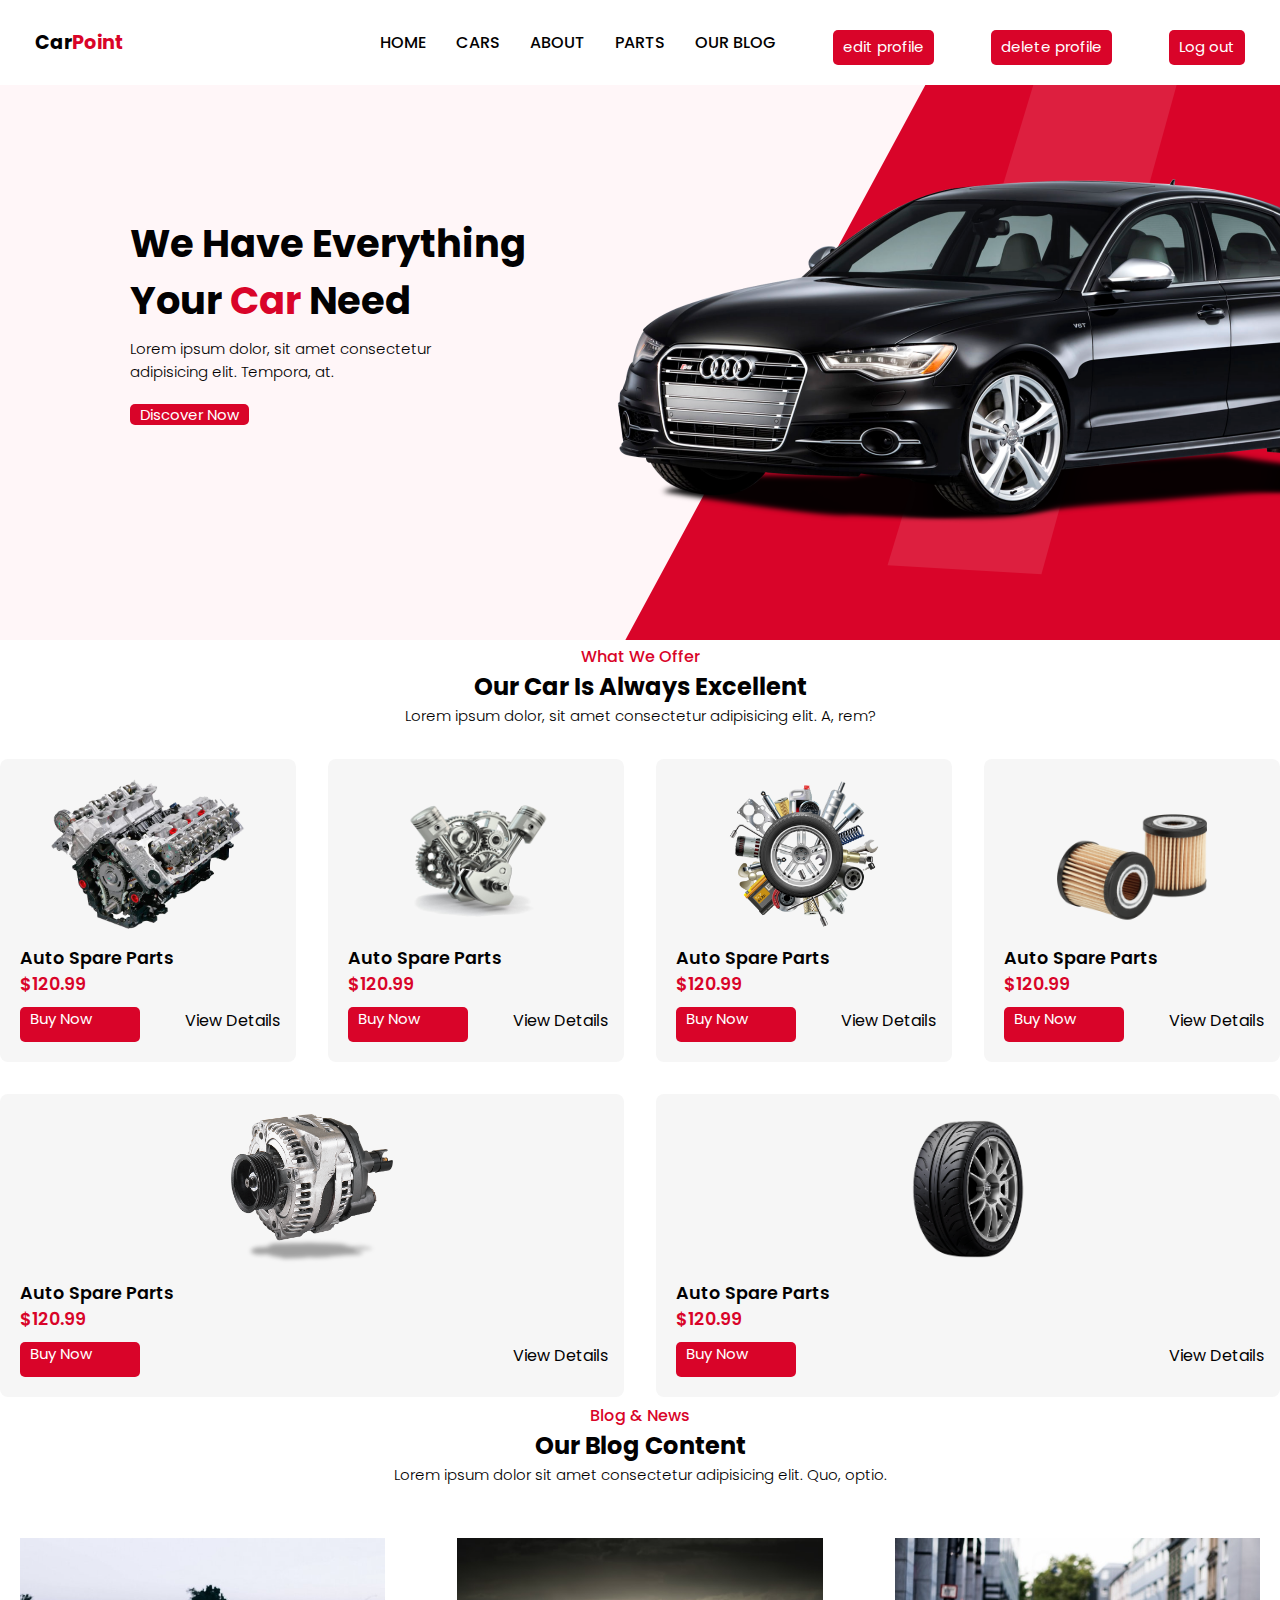
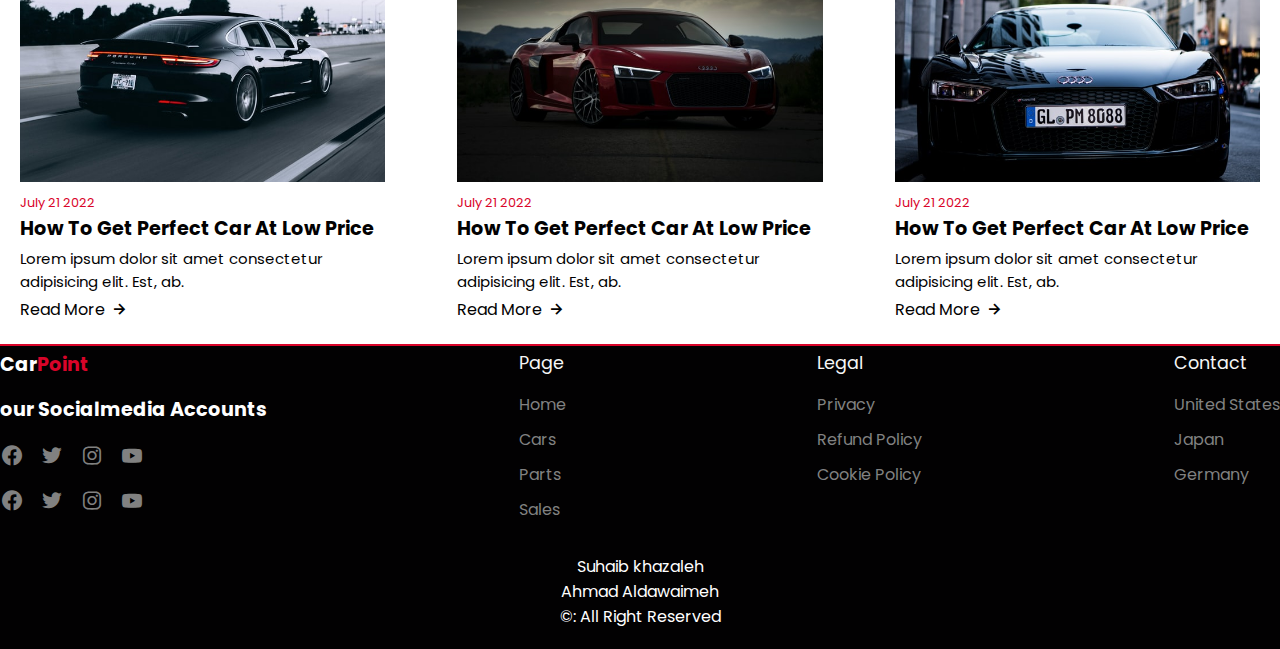
<file: index.html>
<!DOCTYPE html>
<html lang="en">

<head>
  <meta charset="UTF-8" />
  <meta http-equiv="X-UA-Compatible" content="IE=edge" />
  <meta name="viewport" content="width=device-width, initial-scale=1.0" />
  <title>Car Sale</title>
  <link rel="stylesheet" href="style.css" />
  <link href="https://unpkg.com/boxicons@2.1.2/css/boxicons.min.css" rel="stylesheet" />
</head>

<body>
  <!--Navbar-->
  <header>
    <!--Nav Container-->
    <div class="nav container">
      <!--Menu Icon-->
      <i class="bx bx-menu" id="menu-icon"></i>
      <!--Logo-->
      <a href="#" class="logo">Car<span>Point</span></a>
      <!--Nav List-->
      <ul class="navbar" style="margin-left: 200px;">
        <li><a href="#home">Home</a></li>
        <li><a href="#cars">Cars</a></li>
        <li><a href="#about">About</a></li>
        <li><a href="#parts">Parts</a></li>
        <li><a href="#blog">Our Blog</a></li>
      </ul>
      <a href="edit.html" class="btn" style="height: 35px;
      background: #d90429;
      border-radius: 5px;
  margin-left: 1px;

      color: #fff;
      font-size: 15px;
      cursor: pointer;
      transition: all .3s;
      padding: 5px 10px;
      ">edit profile</a>

      <a href="delete.html" class="btn" style="height: 35px;
      background: #d90429;
  margin-left: 1px;

      border-radius: 5px;
      color: #fff;
      font-size: 15px;
      cursor: pointer;
      transition: all .3s;
      padding: 5px 10px;
      ">delete profile</a>

      <a href="login.html" class="btn" style="height: 35px;
      background: #d90429;
  margin-left: 1px;

      border-radius: 5px;
      color: #fff;
      font-size: 15px;
      cursor: pointer;
      transition: all .3s;
      padding: 5px 10px;
      ">Log out</a>
    </div>
  </header>

  <section class="home" id="home">
    <div class="home-text">
      <h1>We Have Everything <br />Your <span>Car</span> Need</h1>
      <p>
        Lorem ipsum dolor, sit amet consectetur <br />adipisicing elit.
        Tempora, at.
      </p>
      <!--Home Button-->
      <a href="#cars" class="btn">Discover Now</a>
    </div>
  </section>

  <!--Parts Section-->
  <section class="parts" id="parts">
    <div class="heading">
      <span>What We Offer</span>
      <h2>Our Car Is Always Excellent</h2>
      <p>Lorem ipsum dolor, sit amet consectetur adipisicing elit. A, rem?</p>
    </div>
    <!--Parts Container-->
    <div class="parts-container container">
      <!-- Box 1 -->
      <div class="box">
        <img src="img/part1.png" alt="" />
        <h3>Auto Spare Parts</h3>
        <span>$120.99</span>
        <a href="#" class="btn">Buy Now</a>
        <a href="#" class="details">View Details</a>
      </div>
      <!-- Box 2 -->
      <div class="box">
        <img src="img/part2.png" alt="" />
        <h3>Auto Spare Parts</h3>
        <span>$120.99</span>
        <a href="#" class="btn">Buy Now</a>
        <a href="#" class="details">View Details</a>
      </div>
      <!-- Box 3 -->
      <div class="box">
        <img src="img/part3.png" alt="" />
        <h3>Auto Spare Parts</h3>
        <span>$120.99</span>
        <a href="#" class="btn">Buy Now</a>
        <a href="#" class="details">View Details</a>
      </div>
      <!-- Box 4 -->
      <div class="box">
        <img src="img/part4.png" alt="" />
        <h3>Auto Spare Parts</h3>
        <span>$120.99</span>
        <a href="#" class="btn">Buy Now</a>
        <a href="#" class="details">View Details</a>
      </div>
      <!-- Box 5 -->
      <div class="box">
        <img src="img/part5.png" alt="" />
        <h3>Auto Spare Parts</h3>
        <span>$120.99</span>
        <a href="#" class="btn">Buy Now</a>
        <a href="#" class="details">View Details</a>
      </div>
      <!-- Box 6 -->
      <div class="box">
        <img src="img/part6.png" alt="" />
        <h3>Auto Spare Parts</h3>
        <span>$120.99</span>

        <a href="#" class="btn">Buy Now</a>
        <a href="#" class="details">View Details</a>
      </div>
    </div>
  </section>

  <section class="blog" id="blog">
    <div class="heading">
      <span>Blog & News</span>
      <h2>Our Blog Content</h2>
      <p>
        Lorem ipsum dolor sit amet consectetur adipisicing elit. Quo, optio.
      </p>
    </div>
    <!--Blog Container-->
    <div class="blog-container container">
      <!--Box 1-->
      <div class="box">
        <img src="img/car1.jpg" alt="" />
        <span>July 21 2022</span>
        <h3>How To Get Perfect Car At Low Price</h3>
        <p>
          Lorem ipsum dolor sit amet consectetur adipisicing elit. Est, ab.
        </p>
        <a href="#" class="blog-btn">Read More<i class="bx bx-right-arrow-alt"></i></a>
      </div>
      <!--Box 2-->
      <div class="box">
        <img src="img/car2.jpg" alt="" />
        <span>July 21 2022</span>
        <h3>How To Get Perfect Car At Low Price</h3>
        <p>
          Lorem ipsum dolor sit amet consectetur adipisicing elit. Est, ab.
        </p>
        <a href="#" class="blog-btn">Read More<i class="bx bx-right-arrow-alt"></i></a>
      </div>
      <!--Box 3-->
      <div class="box">
        <img src="img/car3.jpg" alt="" />
        <span>July 21 2022</span>
        <h3>How To Get Perfect Car At Low Price</h3>
        <p>
          Lorem ipsum dolor sit amet consectetur adipisicing elit. Est, ab.
        </p>
        <a href="#" class="blog-btn">Read More<i class="bx bx-right-arrow-alt"></i></a>
      </div>
    </div>
  </section>
  <!-- Footer -->
  <section class="footer">
    <div class="footer-container container">
      <div class="footer-box">
        <a href="#" class="logo">Car<span>Point</span></a>
        <a href="#" class="logo">our Socialmedia Accounts</span></a>
        <div class="social">
          <a href="#"><i class="bx bxl-facebook-circle"></i></a>
          <a href="#"><i class="bx bxl-twitter"></i></a>
          <a href="#"><i class="bx bxl-instagram"></i></a>
          <a href="#"><i class="bx bxl-youtube"></i></a>
        </div>
        <div class="social">
          <a href="#"><i class="bx bxl-facebook-circle"></i></a>
          <a href="#"><i class="bx bxl-twitter"></i></a>
          <a href="#"><i class="bx bxl-instagram"></i></a>
          <a href="#"><i class="bx bxl-youtube"></i></a>
        </div>
      </div>
      <div class="footer-box">
        <h3>Page</h3>
        <a href="#home">Home</a>
        <a href="#cars">Cars</a>
        <a href="#parts">Parts</a>
        <a href="#">Sales</a>
      </div>
      <div class="footer-box">
        <h3>Legal</h3>
        <a href="#">Privacy</a>
        <a href="#">Refund Policy</a>
        <a href="#">Cookie Policy</a>
      </div>
      <div class="footer-box">
        <h3>Contact</h3>
        <p>United States</p>
        <p>Japan</p>
        <p>Germany</p>
      </div>
    </div>
  </section>
  <!--Copyright-->
  <div class="copyright">
    <p>Suhaib khazaleh</p>
    <p>Ahmad Aldawaimeh</p>
    <p>&#169: All Right Reserved</p>
  </div>

</body>

</html>
</file>
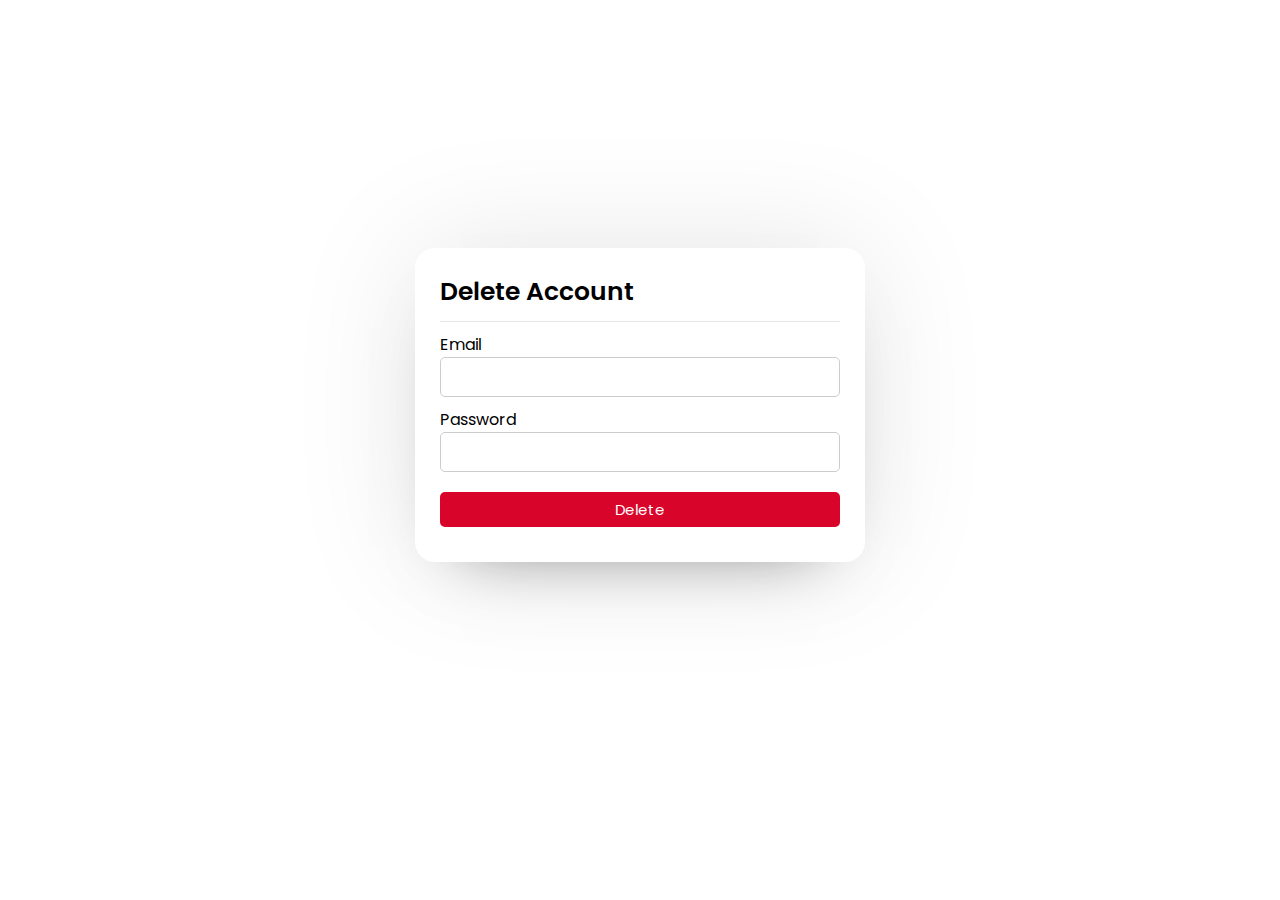
<file: delete.html>
<!DOCTYPE html>
<html lang="en">

<head>
    <meta charset="UTF-8">
    <meta http-equiv="X-UA-Compatible" content="IE=edge">
    <meta name="viewport" content="width=device-width, initial-scale=1.0">
    <link rel="stylesheet" href="style/style.css">
    <title>Home</title>
</head>

<body>
    <div class="container">
        <div class="box form-box">
            <header>Delete Account</header>
            <form action="delete.php" method="post">
                <div class="field input">
                    <label for="email">Email</label>
                    <input type="email" name="email" id="email" autocomplete="off" required>
                </div>

                <div class="field input">
                    <label for="password">Password</label>
                    <input type="password" name="password" id="password" autocomplete="off" required>
                </div>

                <div class="field">

                    <input type="submit" class="btn" name="submit" value="Delete" required>
                </div>
            </form>
        </div>
</body>

</html>
</file>
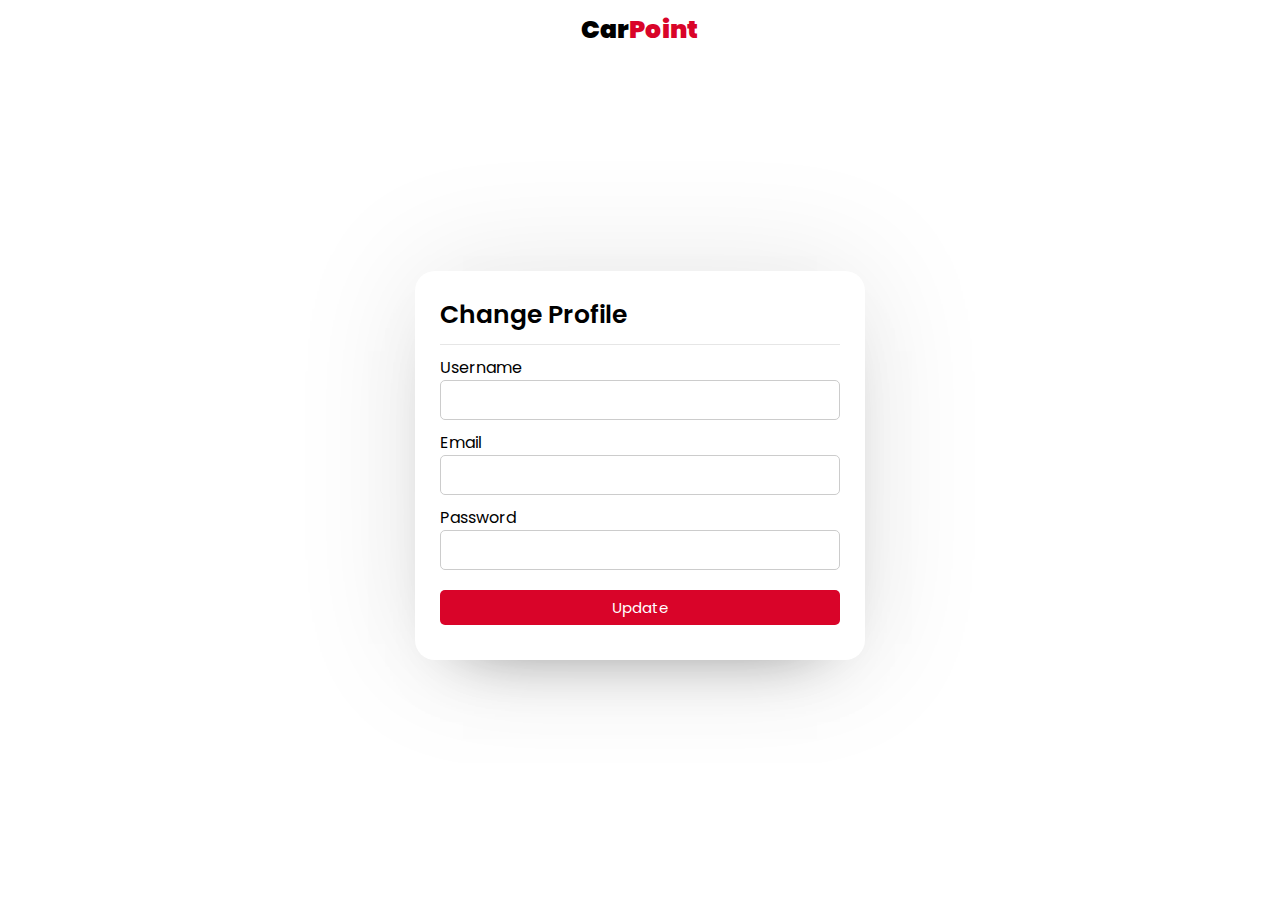
<file: edit.html>
<!DOCTYPE html>
<html lang="en">

<head>
    <meta charset="UTF-8">
    <meta http-equiv="X-UA-Compatible" content="IE=edge">
    <meta name="viewport" content="width=device-width, initial-scale=1.0">
    <link rel="stylesheet" href="style/style.css">
    <title>Change Profile</title>
</head>

<body>
    <div class="nav">
        <div class="logo">
            <p><a href="index.html" class="logo">Car<span>Point</span></a></p>
        </div>
    </div>
    <div class="container">
        <div class="box form-box">
            <header>Change Profile</header>
            <form action="edit.php" method="post">
                <div class="field input">
                    <label for="username">Username</label>
                    <input type="text" name="username" id="username" value="" autocomplete="off" required>
                </div>

                <div class="field input">
                    <label for="email">Email</label>
                    <input type="email" name="email" id="email" value="" autocomplete="off" required>
                </div>

                <div class="field input">
                    <label for="pass">Password</label>
                    <input type="password" name="pass" id="pass" value="" autocomplete="off" required>
                </div>

                <div class="field">

                    <input type="submit" class="btn" name="edit" value="Update" required>
                </div>


            </form>
        </div>
    </div>
</body>

</html>
</file>
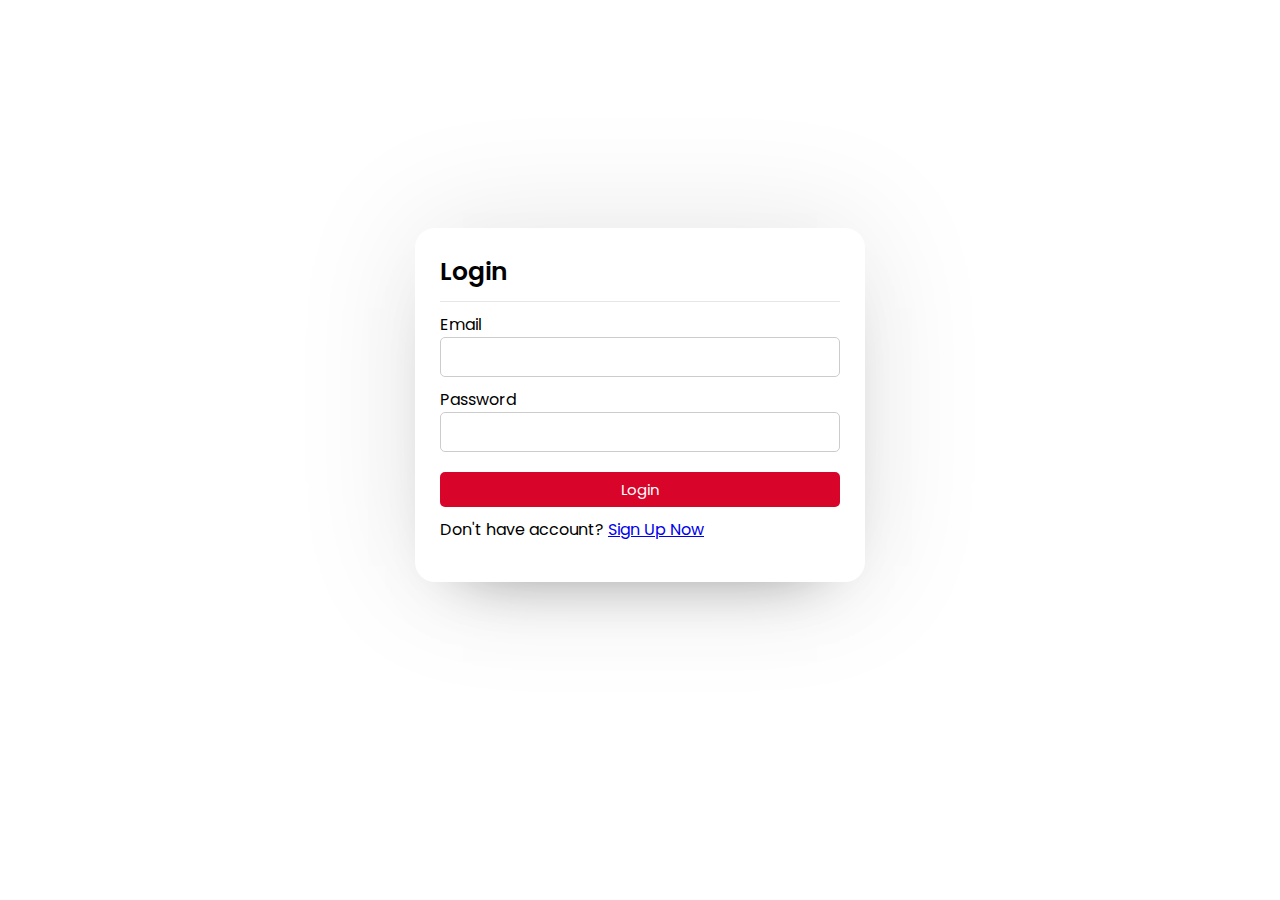
<file: login.html>
<!DOCTYPE html>
<html lang="en">

<head>
    <meta charset="UTF-8">
    <meta http-equiv="X-UA-Compatible" content="IE=edge">
    <meta name="viewport" content="width=device-width, initial-scale=1.0">
    <link rel="stylesheet" href="style/style.css">
    <title>Login</title>
</head>

<body>
    <div class="container">
        <div class="box form-box">

            <header>Login</header>
            <form action="login.php" method="post">
                <div class="field input">
                    <label for="email">Email</label>
                    <input type="email" name="email" id="email" autocomplete="off" required>
                </div>

                <div class="field input">
                    <label for="password">Password</label>
                    <input type="password" name="password" id="password" autocomplete="off" required>
                </div>

                <div class="field">

                    <input type="submit" class="btn" name="submit" value="Login" required>
                </div>
                <div class="links">
                    Don't have account? <a href="register.html">Sign Up Now</a>
                </div>
            </form>
        </div>
    </div>
</body>

</html>
</file>
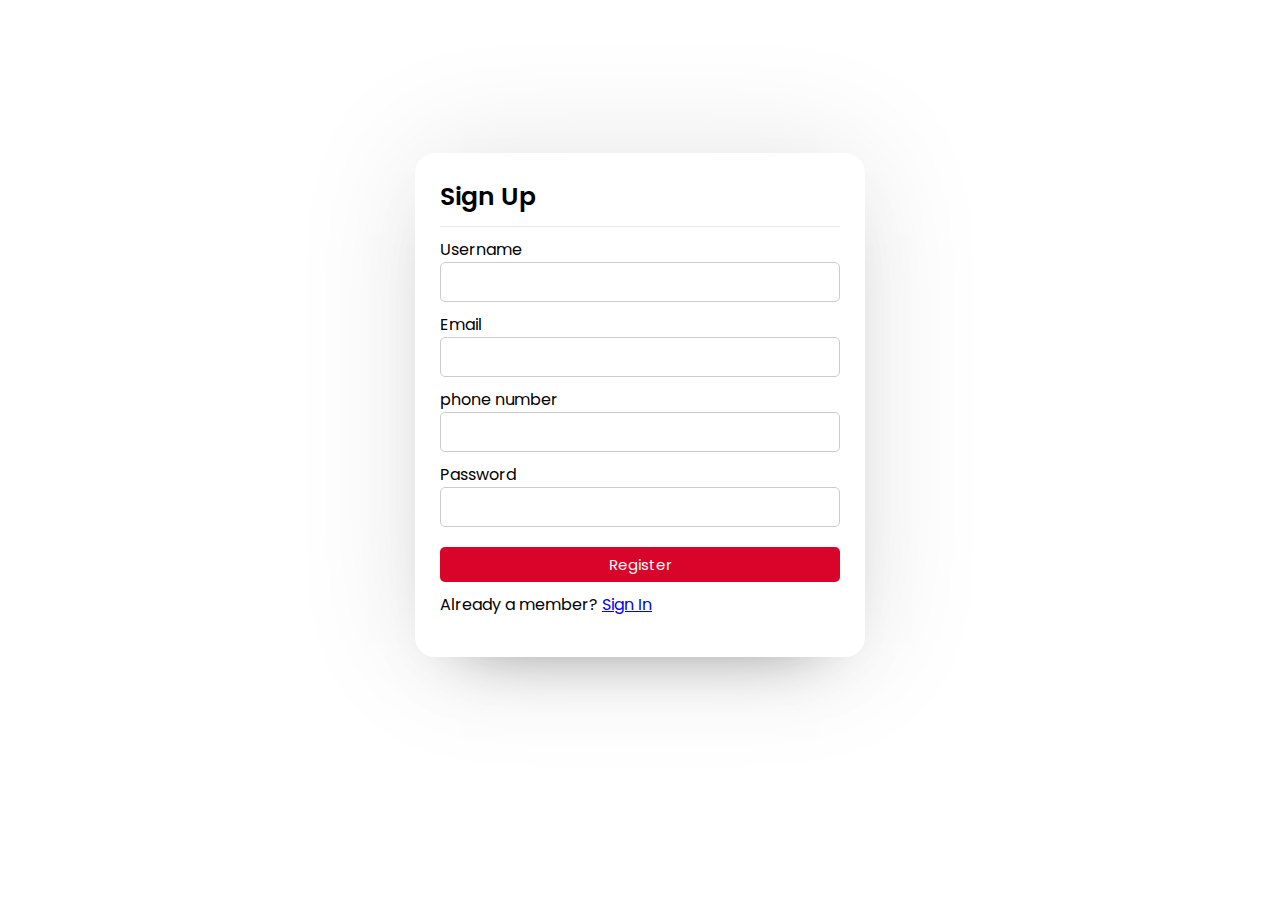
<file: register.html>
<!DOCTYPE html>
<html lang="en">

<head>
    <meta charset="UTF-8">
    <link rel="stylesheet" href="style/style.css">
    <title>Register</title>
</head>

<body>
    <div class="container">
        <div class="box form-box">
            <header>Sign Up</header>
            <form action="register.php" method="post">
                <div class="field input">
                    <label for="username">Username</label>
                    <input type="text" name="username" id="username" autocomplete="off" required>
                </div>

                <div class="field input">
                    <label for="email">Email</label>
                    <input type="email" name="email" id="email" autocomplete="off" required>
                </div>

                <div class="field input">
                    <label for="phone_num">phone number</label>
                    <input type="text" name="phone_num" id="phone_num" autocomplete="off" required>
                </div>
                <div class="field input">
                    <label for="password">Password</label>
                    <input type="password" name="password" id="password" autocomplete="off" required>
                </div>


                <div class="field">

                    <input type="submit" class="btn" name="submit" value="Register" required>
                </div>
                <div class="links">
                    Already a member? <a href="login.html">Sign In</a>
                </div>
            </form>
        </div>
    </div>
</body>

</html>
</file>
<file: style.css>
@import url("https://fonts.googleapis.com/css2?family=Poppins:ital,wght@0,300;1,400;1,600;1,700;1,900&family=Roboto:ital,wght@1,700&family=Yusei+Magic&display=swap");

* {
  font-family: "Poppins", sans-serif;
  margin: 0;
  padding: 0;
  scroll-padding-top: 1rem;
  scroll-behavior: smooth;
  list-style: none;
  text-decoration: none;
  box-sizing: border-box;
}

:root {
  --main-color: #d90429;
  --text-color: #020102;
  --bg-color: #fff;
}

/*Custom Scroll Bar */
html::-webkit-scrollbar {
  width: 0.5rem;
  background: transparent;
}

html::-webkit-scrollbar-thumb {
  border-radius: 5px;
  background: var(--text-color);
}

section {
  padding: 4px 0 2px;
}

img {
  width: 100%;
}

body {
  color: var(--text-color);
}

.container {
  max-width: 100%px;
  margin-left: auto;
  margin-right: auto;
}

a {
  color: #d90429;
  text-decoration: none;
}


header {
  display: block;
  width: 100%;
  position: fixed;
  top: 0;
  left: 0;
  z-index: 100;
}

header.shadow {
  background: var(--bg-color);
  box-shadow: 2px 4px 4px rgb(15, 54, 55 / 10%);
  transition: 0.5s ease;
}


.nav {
  background-color: #fff;
  display: flex;
  align-items: center;
  justify-content: space-between;
  padding: 20px 35px;
  width: 100%;

}

#menu-icon {
  font-size: 24px;
  cursor: pointer;
  color: var(--text-color);
  display: none;
}

.logo {
  font-size: 1.2rem;
  font-weight: 700;
  color: var(--text-color);
}

.logo span {
  color: var(--main-color);
}

.navbar {
  display: flex;
  column-gap: 30px;
}

.navbar a {
  color: var(--text-color);
  font-size: 1rem;
  text-transform: uppercase;
  font-weight: 500;
}

.navbar a:hover,
.navbar .active {
  color: var(--main-color);
  border-bottom: 3px solid var(--main-color);
}


.home {
  max-width: 1300px;
  margin: auto;
  width: 100%;
  min-height: 640px;
  display: flex;
  align-items: center;
  background: url(img/Background-home.png);
  background-repeat: no-repeat;
  background-size: cover;
  background-position: center left;
}

.home-text {
  padding-left: 130px;
}

.home-text h1 {
  font-size: 2.4rem;
}

.home-text span {
  color: var(--main-color);
}

.home-text p {
  font-size: 0.938rem;
  font-weight: 300;
  margin: 0.5rem 0 1.2rem;
}

.btn {
  height: 35px;
  background: #d90429;
  border: 0;
  border-radius: 5px;
  color: #fff;
  font-size: 15px;
  cursor: pointer;
  transition: all .3s;
  margin-top: 10px;
  padding: 0px 10px;
}

.btn:hover {
  opacity: 0.82;
  color: #d90429;
  background-color: #fff;
}

.heading {
  text-align: center;
}

.heading span {
  font-weight: 500;
  color: var(--main-color);
}

.heading p {
  font-size: 0.938rem;
  font-weight: 300;
}


.parts-container {
  display: flex;
  flex-wrap: wrap;
  gap: 2rem;
  margin-top: 2rem;
}

.parts-container .box {
  flex: 1 1 17rem;
  position: relative;
  padding: 20px;
  display: flex;
  flex-direction: column;
  background: #f6f6f6;
  border-radius: 0.5rem;
}

.parts-container .box img {
  width: 100%;
  height: 150px;
  object-fit: contain;
  object-position: center;
  margin-bottom: 1rem;
}

.parts-container .box h3 {
  font-size: 1.1rem;
  font-weight: 600;
}

.parts-container .box span {
  font-size: 1.1rem;
  font-weight: 600;
  color: var(--main-color);
}

.parts-container .box .bx {
  color: var(--main-color);
  margin: 0.8rem 0;
}

.parts-container .box .btn {
  max-width: 120px;
}

.parts-container .box .details {
  display: flex;
  align-items: center;
  position: absolute;
  bottom: 1.8rem;
  right: 1rem;
  font-size: 1rem;
  color: var(--text-color);
}

.parts-container .box .details:hover {
  color: var(--main-color);
  text-decoration: underline;
}

.blog-container {
  display: flex;
  flex-wrap: wrap;
  gap: 2rem;
  margin-top: 2rem;
}

.blog-container .box {
  flex: 1 1 13rem;
  padding: 20px;
}

.blog-container .box:hover {
  background: #f6f6f6;
}

.blog-container .box span {
  font-size: 0.8rem;
  color: var(--main-color);
}

.blog-container h3 {
  font-size: 1.2rem;
}

.blog-container .box p {
  font-size: 0.938rem;
  margin: 4px 0;
}

.blog-container .box .blog-btn {
  display: flex;
  align-items: center;
  column-gap: 4px;
  color: var(--text-color);
}

.blog-container .box .blog-btn .bx {
  font-size: 20px;
}

.blog-container .box .blog-btn:hover {
  color: var(--main-color);
  column-gap: 0.7rem;
  transition: 0.4s;
}

.footer {
  background: var(--text-color);
  color: #f6f6f6;
  border-top: 2px solid var(--main-color);
}

.footer-container {
  display: flex;
  justify-content: space-between;
  gap: 1rem;
}

.footer-container .logo {
  color: var(--bg-color);
  margin-bottom: 1rem;
}

.footer-container .footer-box {
  display: flex;
  flex-direction: column;
}

.social {
  display: flex;
  align-items: center;
}

.social a {
  font-size: 24px;
  color: var(--bg-color);
  margin-right: 1rem;
}

.social a:hover {
  color: var(--main-color);
}

.footer-box h3 {
  font-size: 1.1rem;
  font-weight: 400;
  margin-bottom: 1rem;
}

.footer-box a,
.footer-box p {
  color: #818181;
  margin-bottom: 10px;
}

.footer-box a:hover {
  color: var(--main-color);
}

.copyright {
  padding: 20px;
  text-align: center;
  color: var(--bg-color);
  background: var(--text-color);
}
</file>
<file: style/style.css>
@import url('https://fonts.googleapis.com/css2?family=Poppins:wght@200;300;400;500;600;700&display=swap');

* {
    padding: 0;
    margin: 0;
    box-sizing: border-box;
    font-family: 'Poppins', sans-serif;
}

:root {
    --main-color: #d90429;
    --text-color: #020102;
    --bg-color: #fff;
}

body {
    background: #fff;

}

.logo {
    font-size: 1.2rem;
    font-weight: 700;
    color: var(--text-color);
}

.logo span {
    color: var(--main-color);
}

.container {
    display: flex;
    align-items: center;
    justify-content: center;
    min-height: 90vh;
}

.box {
    background: #fff;
    display: flex;
    flex-direction: column;
    padding: 25px 25px;
    border-radius: 20px;
    box-shadow: 0 0 128px 0 rgba(0, 0, 0, 0.1),
        0 32px 64px -48px rgba(0, 0, 0, 0.5);
}

.form-box {
    width: 450px;
    margin: 0px 10px;
}

.form-box header {
    font-size: 25px;
    font-weight: 600;
    padding-bottom: 10px;
    border-bottom: 1px solid #e6e6e6;
    margin-bottom: 10px;
}

.form-box form .field {
    display: flex;
    margin-bottom: 10px;
    flex-direction: column;

}

.form-box form .input input {
    height: 40px;
    width: 100%;
    font-size: 16px;
    padding: 0 10px;
    border-radius: 5px;
    border: 1px solid #ccc;
    outline: none;
}

.btn {
    height: 35px;
    background: #d90429;
    border: 0;
    border-radius: 5px;
    color: #fff;
    font-size: 15px;
    cursor: pointer;
    transition: all .3s;
    margin-top: 10px;
    padding: 0px 10px;
}

.btn:hover {
    opacity: 0.82;
    color: #d90429;
    background-color: #fff;
}

.submit {
    width: 100%;
}

.links {
    margin-bottom: 15px;
}

/********* Home *****************/

.nav {
    background: #fff;
    display: flex;
    flex-direction: row;
    justify-content: space-around;
    line-height: 60px;
    z-index: 100;
}

.logo {
    font-size: 25px;
    font-weight: 900;

}

.logo a {
    text-decoration: none;
    color: #000;
}

.right-links a {
    padding: 0 10px;
}

main {
    display: flex;
    align-items: center;
    justify-content: center;
    margin-top: 60px;
}

.main-box {
    display: flex;
    flex-direction: column;
    width: 70%;
}

.main-box .top {
    display: flex;
    flex-direction: row;
    justify-content: space-between;
}

.bottom {
    width: 100%;
    margin-top: 20px;
}


.message {
    text-align: center;
    background: #f9eded;
    padding: 15px 0px;
    border: 1px solid #699053;
    border-radius: 5px;
    margin-bottom: 10px;
    color: red;
}
</file>
